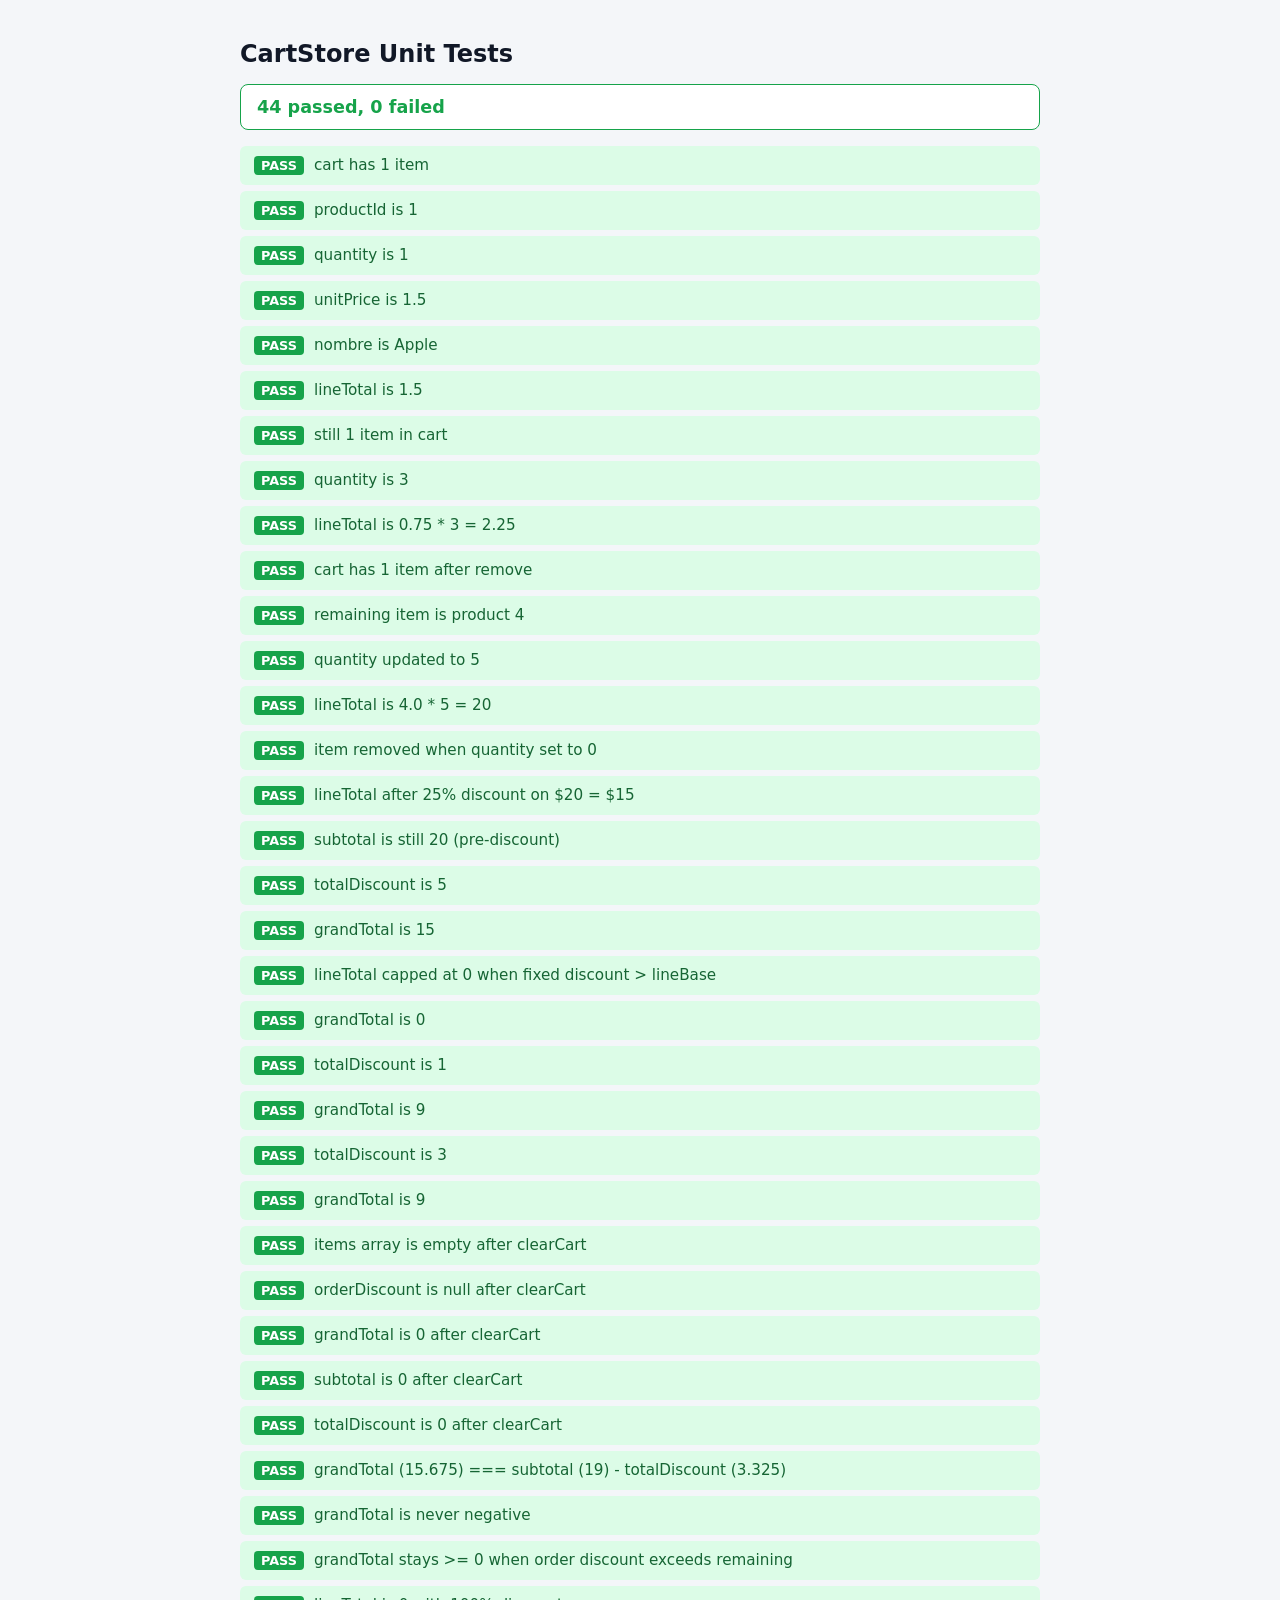
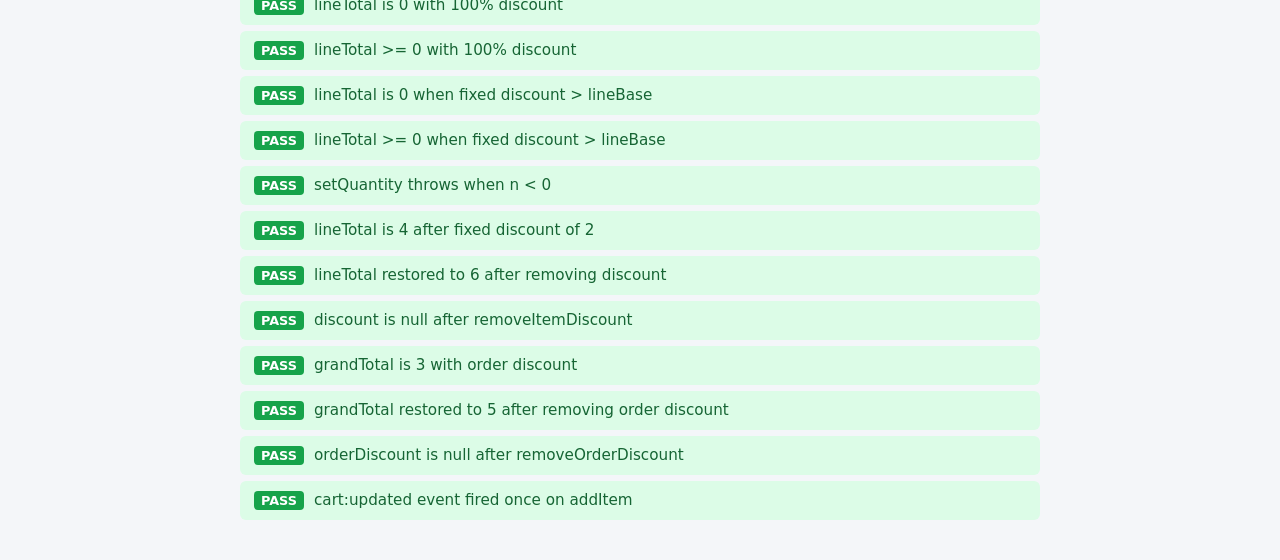
<file: frontend/src/main/resources/static/tests/cart.test.html>
<!DOCTYPE html>
<html lang="en">
<head>
  <meta charset="UTF-8" />
  <meta name="viewport" content="width=device-width, initial-scale=1.0" />
  <title>CartStore Tests</title>
  <style>
    body {
      font-family: 'Segoe UI', system-ui, sans-serif;
      max-width: 800px;
      margin: 40px auto;
      padding: 0 20px;
      background: #f4f6f9;
      color: #111827;
    }
    h1 { font-size: 1.5rem; margin-bottom: 8px; }
    #summary {
      font-size: 1.1rem;
      font-weight: bold;
      margin: 16px 0;
      padding: 12px 16px;
      border-radius: 8px;
      background: #fff;
      border: 1px solid #d1d5db;
    }
    #summary.all-pass { border-color: #16a34a; color: #16a34a; }
    #summary.has-fail  { border-color: #dc2626; color: #dc2626; }
    #results { list-style: none; padding: 0; margin: 0; }
    #results li {
      padding: 10px 14px;
      margin-bottom: 6px;
      border-radius: 6px;
      font-size: 0.95rem;
      display: flex;
      align-items: flex-start;
      gap: 10px;
    }
    #results li.pass { background: #dcfce7; color: #166534; }
    #results li.fail { background: #fee2e2; color: #991b1b; }
    .badge {
      font-weight: bold;
      font-size: 0.8rem;
      padding: 2px 7px;
      border-radius: 4px;
      white-space: nowrap;
      flex-shrink: 0;
    }
    .badge.pass { background: #16a34a; color: #fff; }
    .badge.fail { background: #dc2626; color: #fff; }
    #running { color: #6b7280; font-style: italic; }
  </style>
</head>
<body>
  <h1>CartStore Unit Tests</h1>
  <p id="running">Running tests…</p>
  <div id="summary" style="display:none"></div>
  <ul id="results"></ul>

  <script type="module">
    import { runAll } from "./cart.test.js";

    // Collect results written by the test file
    window.__results = [];

    const resultsList = document.getElementById("results");
    const summaryEl   = document.getElementById("summary");
    const runningEl   = document.getElementById("running");

    // Run all tests, then render
    runAll().then(({ passed, failed }) => {
      runningEl.style.display = "none";

      // Render individual results
      for (const { ok, message } of window.__results) {
        const li = document.createElement("li");
        li.className = ok ? "pass" : "fail";
        const badge = document.createElement("span");
        badge.className = `badge ${ok ? "pass" : "fail"}`;
        badge.textContent = ok ? "PASS" : "FAIL";
        li.appendChild(badge);
        li.appendChild(document.createTextNode(message));
        resultsList.appendChild(li);
      }

      // Summary
      summaryEl.style.display = "block";
      summaryEl.textContent = `${passed} passed, ${failed} failed`;
      summaryEl.className = failed === 0 ? "all-pass" : "has-fail";
    });
  </script>
</body>
</html>
</file>
